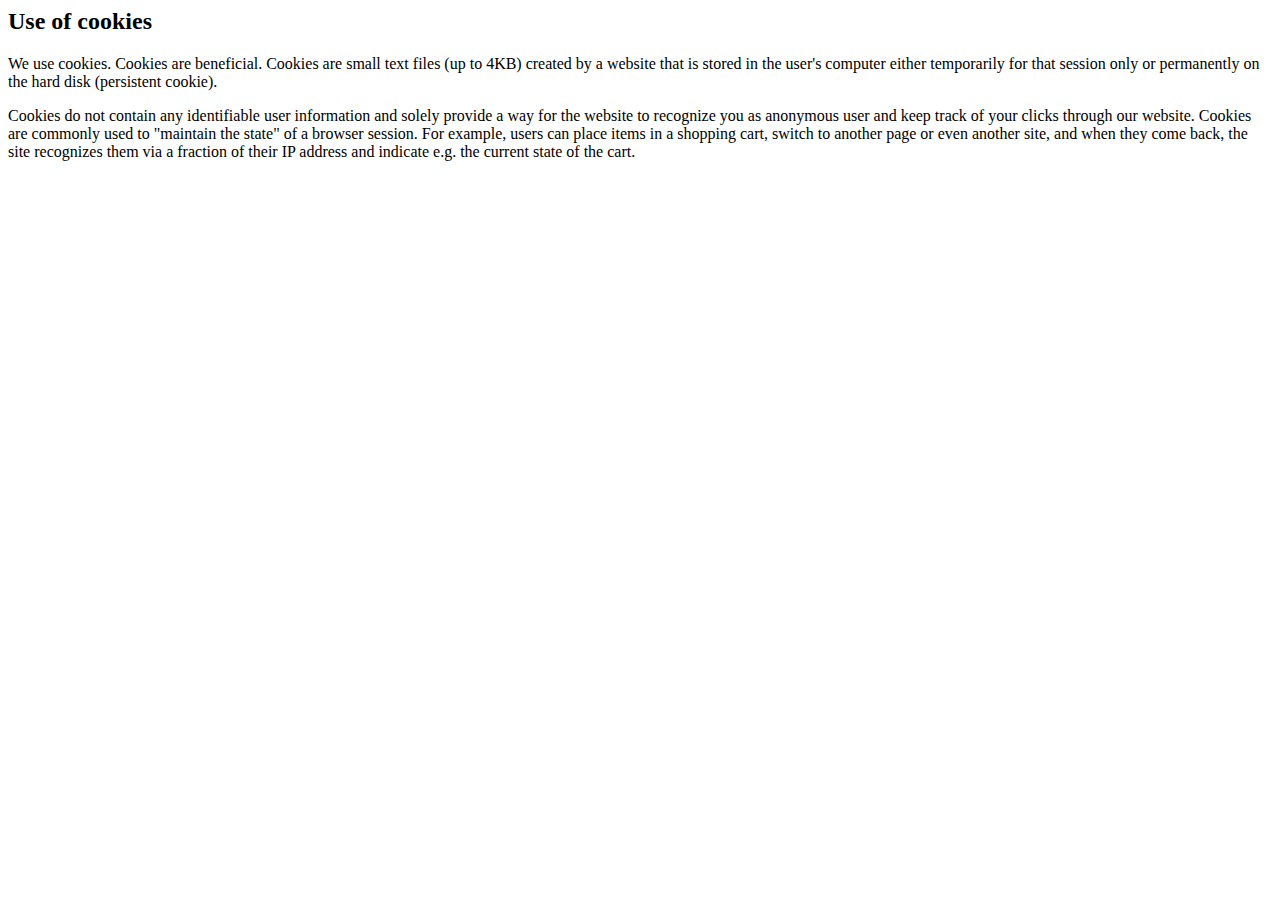
<file: content/pages/privacy-policy.html>
<html>
<head>
    <title>Open COVID Trace Data Privacy Policy</title>
    <meta name="title" content="Open COVID Trace Data Privacy Policy" />
    <meta name="h1" content="Open COVID Trace Data Privacy Policy" />
    <meta name="date" content="2020-01-04 09:40" />
    <meta name="fdate" content="4 April 2020" />
    <meta name="URL" content="/" />
    <meta name="Lang" content="en" />
    <meta name="save_as" content="privacy-policy.html" />
    <meta name="Template" content="page" />
</head>

<body>
    <h2>Use of cookies</h2>
    <p>We use cookies. Cookies are beneficial. Cookies are small text
    files (up to 4KB) created by a website that is stored in the user's
    computer either temporarily for that session only or permanently on
    the hard disk (persistent cookie).</p>

    <p>Cookies do not contain any identifiable user information and
    solely provide a way for the website to recognize you as anonymous
    user and keep track of your clicks through our website. Cookies are
    commonly used to "maintain the state" of a browser session. For
    example, users can place items in a shopping cart, switch to another
    page or even another site, and when they come back, the site
    recognizes them via a fraction of their IP address and indicate e.g.
    the current state of the cart.</p>
</body>
</html>
</file>
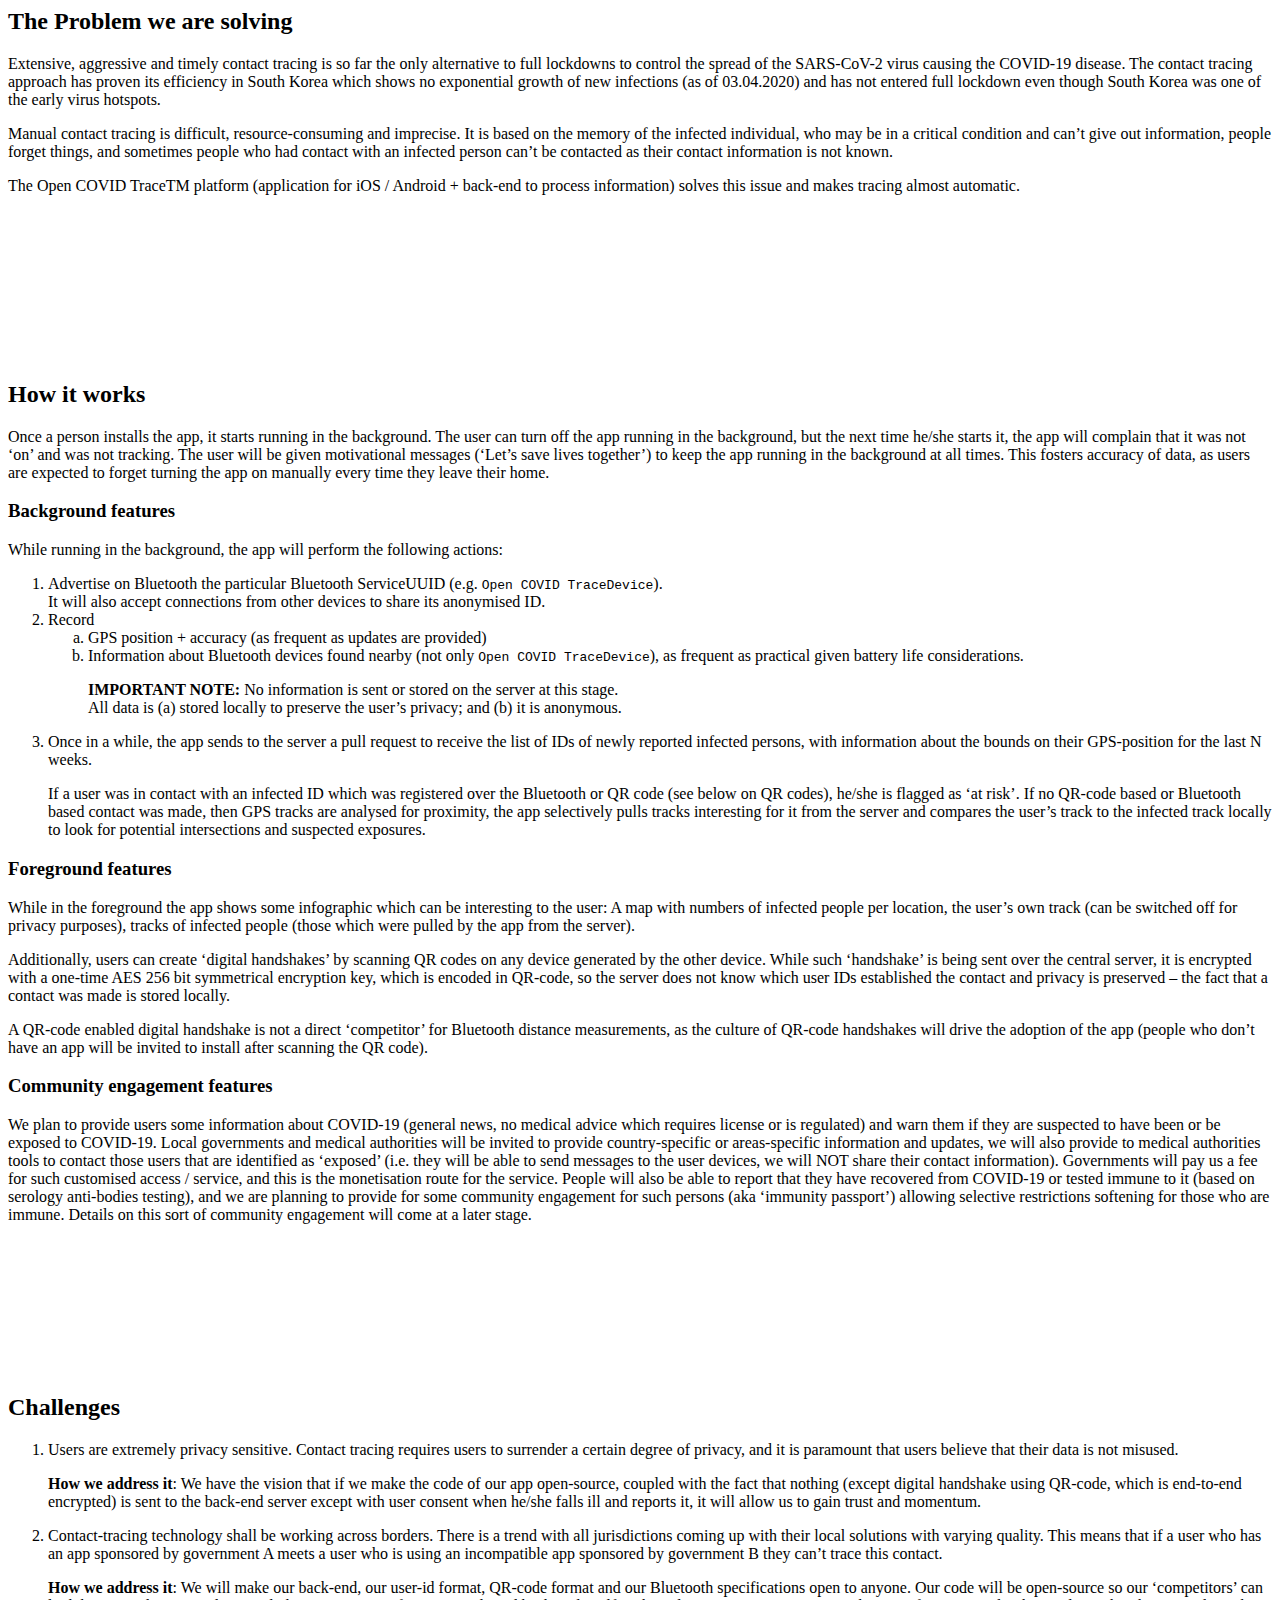
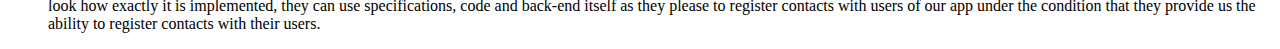
<file: content/pages/white-paper.html>
<html>
<head>
    <title>Open COVID Trace &trade; - Technology-Enabled Contact Tracing</title>
    <meta name="h1" content="Technology-Enabled Contact Tracing" />
    <meta name="seo_title" content="Open COVID Trace - TM Technology-Enabled Contact Tracing" />
    <meta name="description" content="Track your geolocation and all contacts. Get notifications if you were in contact with an infected person. Get the Latest COVID-19 news and Government Updates. Support your community!" />
    <meta name="date" content="April 3rd 2020" />
    <meta name="fdate" content="April 3rd 2020" />
    <meta name="URL" content="/" />
    <meta name="Lang" content="en" />
    <meta name="save_as" content="white-paper.html" />
    <meta name="Template" content="white-paper" />
</head>

<body>

<h2 class="text-center">The Problem we are solving</h2>

<p>
Extensive, aggressive and timely contact tracing is so far the only alternative
to full lockdowns to control the spread of the SARS-CoV-2 virus causing the
COVID-19 disease. The contact tracing approach has proven its efficiency in
South Korea which shows no exponential growth of new infections (as of
03.04.2020) and has not entered full lockdown even though South Korea was one of
the early virus hotspots.
</p>

<p>
Manual contact tracing is difficult, resource-consuming and imprecise. It is
based on the memory of the infected individual, who may be in a critical
condition and can’t give out information, people forget things, and sometimes
people who had contact with an infected person can’t be contacted as their
contact information is not known.
</p>

<p>
The Open COVID TraceTM platform (application for iOS / Android + back-end to
process information) solves this issue and makes tracing almost automatic.
</p>

<div class="section-splitter bg-brand">
    <svg class="virus"> <use xlink:href="#virus" /> </svg>
</div>

<h2 class="text-center">How it works</h2>

<p>
Once a person installs the app, it starts running in the background. The user
can turn off the app running in the background, but the next time he/she starts
it, the app will complain that it was not ‘on’ and was not tracking. The user
will be given motivational messages (‘Let’s save lives together’) to keep the
app running in the background at all times. This fosters accuracy of data, as
users are expected to forget turning the app on manually every time they leave
their home.
</p>

<h3>Background features</h3>

<p>
    While running in the background, the app will perform the following actions:
</p>

<ol>
    <li>
        Advertise on Bluetooth the particular Bluetooth ServiceUUID (e.g.
        <code>Open COVID TraceDevice</code>). <br>
        It will also accept connections from other devices to
        share its anonymised ID.
    </li>

    <li>
        Record<br>

        <ol type="a">
            <li>GPS position + accuracy (as frequent as updates are provided)</li>
            <li>
                Information about Bluetooth devices found nearby  (not only
                <code>Open COVID TraceDevice</code>),  as frequent as practical
                given battery life considerations.<br>
                <p>
                <b>IMPORTANT NOTE:</b> No information
                is sent or stored on the server at this stage.<br>
                All data is (a) stored locally to preserve the user’s privacy;
                and (b) it is anonymous.
                </p>
            </li>
        </ol>
    </li>
    <li>
        Once in a while, the app sends to the server a pull request to receive
        the list of IDs of newly reported infected persons, with information
        about the bounds on their GPS-position for the last N weeks.

        <p>
        If a user was in contact with an infected ID which was registered over the
        Bluetooth or QR code (see below on QR codes), he/she is flagged as ‘at
        risk’. If no QR-code based or Bluetooth based contact was made, then GPS
        tracks are analysed for proximity, the app selectively pulls tracks
        interesting for it from the server and compares the user’s track to the
        infected track locally to look for potential intersections and suspected
        exposures.
        </p>
    </li>
</ol>

<h3>Foreground features</h3>

<p>
While in the foreground the app shows some infographic which can be interesting
to the user: A map with numbers of infected people per location, the user’s own
track (can be switched off for privacy purposes), tracks of infected people
(those which were pulled by the app from the server).
</p>
<p>
Additionally, users can create ‘digital handshakes’ by scanning QR codes on any
device generated by the other device. While such ‘handshake’ is being sent over
the central server, it is encrypted with a one-time AES 256 bit symmetrical
encryption key, which is encoded in QR-code, so the server does not know which
user IDs established the contact and privacy is preserved – the fact that a
contact was made is stored locally.
</p>
<p>
A QR-code enabled digital handshake is not a direct ‘competitor’ for Bluetooth
distance measurements, as the culture of QR-code handshakes will drive the
adoption of the app (people who don’t have an app will be invited to install
after scanning the QR code).
</p>

<h3>Community engagement features</h3>
We plan to provide users some information about COVID-19 (general news, no medical advice which requires license or is regulated) and warn them if they are suspected to have been or be exposed to COVID-19.
Local governments and medical authorities will be invited to provide country-specific or areas-specific information and updates, we will also provide to medical authorities tools to contact those users that are identified as ‘exposed’ (i.e. they will be able to send messages to the user devices, we will NOT share their contact information). Governments will pay us a fee for such customised access / service, and this is the monetisation route for the service.
People will also be able to report that they have recovered from COVID-19 or tested immune to it (based on serology anti-bodies testing), and we are planning to provide for some community engagement for such persons (aka ‘immunity passport’) allowing selective restrictions softening for those who are immune. Details on this sort of community engagement will come at a later stage.

<div class="section-splitter bg-brand">
    <svg class="virus "> <use xlink:href="#virus" /> </svg>
</div>

<h2 class="text-center">Challenges</h2>
<ol>
    <li>
    Users are extremely privacy sensitive. Contact tracing requires users to
    surrender a certain degree of privacy, and it is paramount that users
    believe that their data is not misused.
    <p>
    <b>How we address it</b>: We have the vision that if we make the code of our app
    open-source, coupled with the fact that nothing (except digital handshake
    using QR-code, which is end-to-end encrypted) is sent to the back-end server
    except with user consent when he/she falls ill and reports it, it will allow
    us to gain trust and momentum.
    </p>
    </li>
    <li>
    Contact-tracing technology shall be working across borders. There is a trend
    with all jurisdictions coming up with their local solutions with varying
    quality. This means that if a user who has an app sponsored by government A
    meets a user who is using an incompatible app sponsored by government B they
    can’t trace this contact.
    <p>
    <b>How we address it</b>: We will make our back-end, our user-id format, QR-code
    format and our Bluetooth specifications open to anyone. Our code will be
    open-source so our ‘competitors’ can look how exactly it is implemented,
    they can use specifications, code and back-end itself as they please to
    register contacts with users of our app under the condition that they
    provide us the ability to register contacts with their users.
    </p>
    </li>
</ol>

</body>
</html>
</file>
